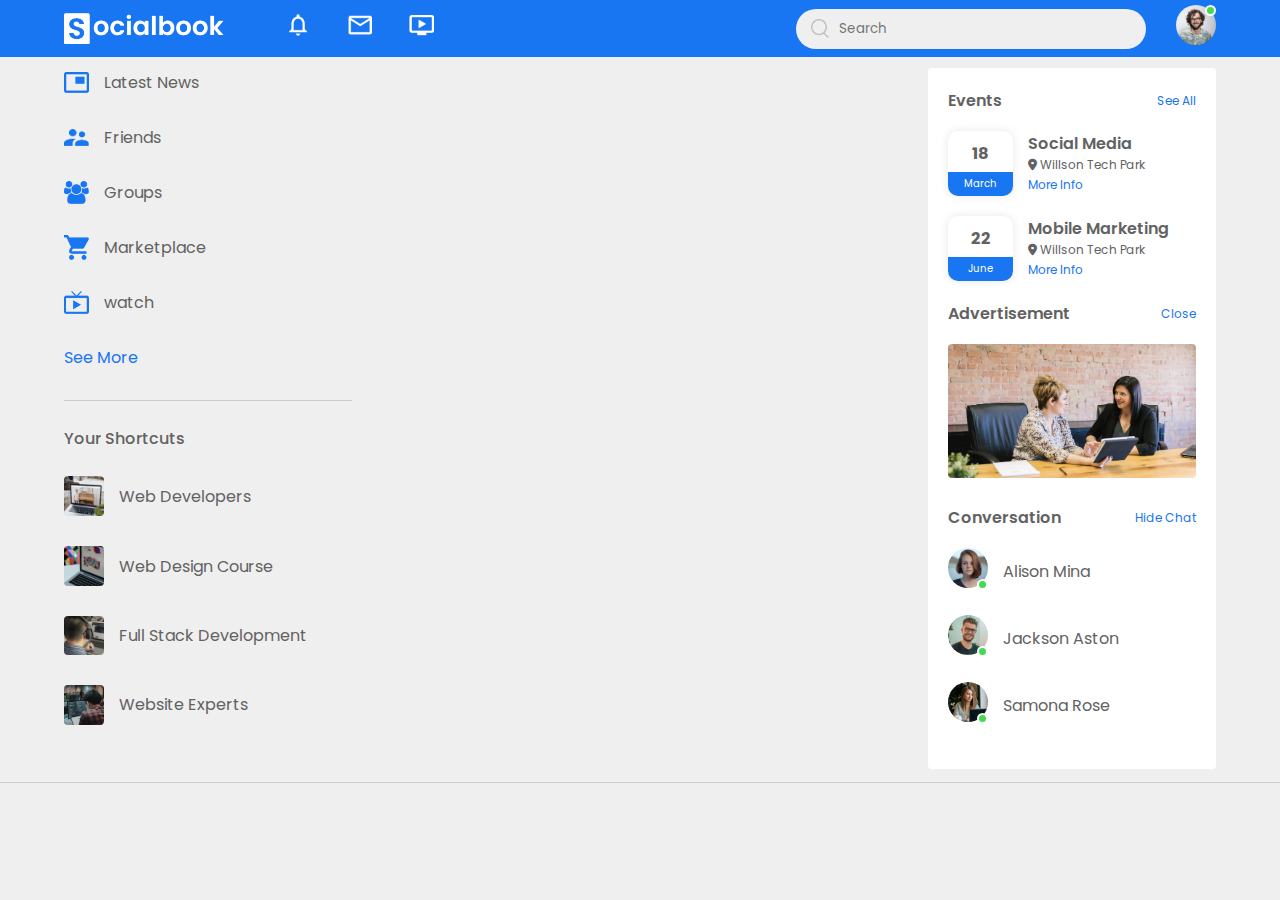
<file: index.html>
<!DOCTYPE html>
<html lang="en">
<head>
  <meta charset="UTF-8">
  <meta http-equiv="X-UA-Compatible" content="IE=edge">
  <meta name="viewport" content="width=device-width, initial-scale=1.0">
  <title>SocialBook</title>
  <!-- CSS file -->
  <link rel="stylesheet" href="style.css">
  <!-- font-awesome icons cdn link -->
  <link rel="stylesheet" href="https://cdnjs.cloudflare.com/ajax/libs/font-awesome/6.2.0/css/all.min.css">
</head>
<body>
  <!-- header section -->
  <header>
    <nav>
      <div class="nav-left flex">
        <img src="./assets/logo.png" alt="logo" class="logo">
        <ul>
          <li><img src="./assets/notification.png" alt="notification"></li>
          <li><img src="./assets/inbox.png" alt="notification"></li>
          <li><img src="./assets/video.png" alt="notification"></li>
        </ul>
      </div>
      <div class="nav-right flex">
        <div class="search-box flex">
          <img src="./assets/search.png" alt="search-icon">
          <input type="text" placeholder="Search">
        </div>
        <div class="nav-user-icon online">
          <img src="./assets/profile-pic.png" alt="">
        </div>
      </div>
    </nav>
  </header>

  <!-- main section -->
  <main>
    <div class="container">
      <!-- left sidebar content -->
      <section class="left-sidebar">
        <div class="imp-links">
          <a href="#">
            <img src="./assets/news.png" alt=""> Latest News
          </a>
          <a href="#">
            <img src="./assets/friends.png" alt=""> Friends
          </a>
          <a href="#">
            <img src="./assets/group.png" alt=""> Groups
          </a>
          <a href="#">
            <img src="./assets/marketplace.png" alt=""> Marketplace
          </a>
          <a href="#">
            <img src="./assets/watch.png" alt=""> watch
          </a>
          <a href="#">See More</a>
        </div>
        <div class="shortcut-links">
          <p>Your Shortcuts</p>
          <a href="#">
            <img src="./assets/shortcut-1.png" alt=""> Web Developers
          </a>
          <a href="#">
            <img src="./assets/shortcut-2.png" alt=""> Web Design Course
          </a>
          <a href="#">
            <img src="./assets/shortcut-3.png" alt=""> Full Stack Development
          </a>
          <a href="#">
            <img src="./assets/shortcut-4.png" alt=""> Website Experts
          </a>
        </div>
      </section>

      <!-- main content -->
      <section class="main-content"></section>

      <!-- right sidebar content -->
      <section class="right-sidebar">
        <div class="sidebar-title">
          <h4>Events</h4>
          <a href="#">See All</a>
        </div>

        <div class="event">
          <div class="left-event">
            <h3>18</h3>
            <span>March</span>
          </div>
          <div class="right-event">
            <h4>Social Media</h4>
            <p><i class="fas fa-map-marker-alt"></i> Willson Tech Park</p>
            <a href="#">More Info</a>
          </div>
        </div>
        <div class="event">
          <div class="left-event">
            <h3>22</h3>
            <span>June</span>
          </div>
          <div class="right-event">
            <h4>Mobile Marketing</h4>
            <p><i class="fas fa-map-marker-alt"></i> Willson Tech Park</p>
            <a href="#">More Info</a>
          </div>
        </div>

        <div class="sidebar-title">
          <h4>Advertisement</h4>
          <a href="#">Close</a>
        </div>
        <img src="./assets/advertisement.png" class="siderbar-ads">

        <div class="sidebar-title">
          <h4>Conversation</h4>
          <a href="#">Hide Chat</a>
        </div>
        <div class="online-list">
          <div class="online">
            <img src="./assets/member-1.png" alt="">
          </div>
          <p>Alison Mina</p>
        </div>
        <div class="online-list">
          <div class="online">
            <img src="./assets/member-2.png" alt="">
          </div>
          <p>Jackson Aston</p>
        </div>
        <div class="online-list">
          <div class="online">
            <img src="./assets/member-3.png" alt="">
          </div>
          <p>Samona Rose</p>
        </div>
      </section>
    </div>
  </main>

  <!-- footer section -->
  <footer></footer>
</body>
</html>
</file>
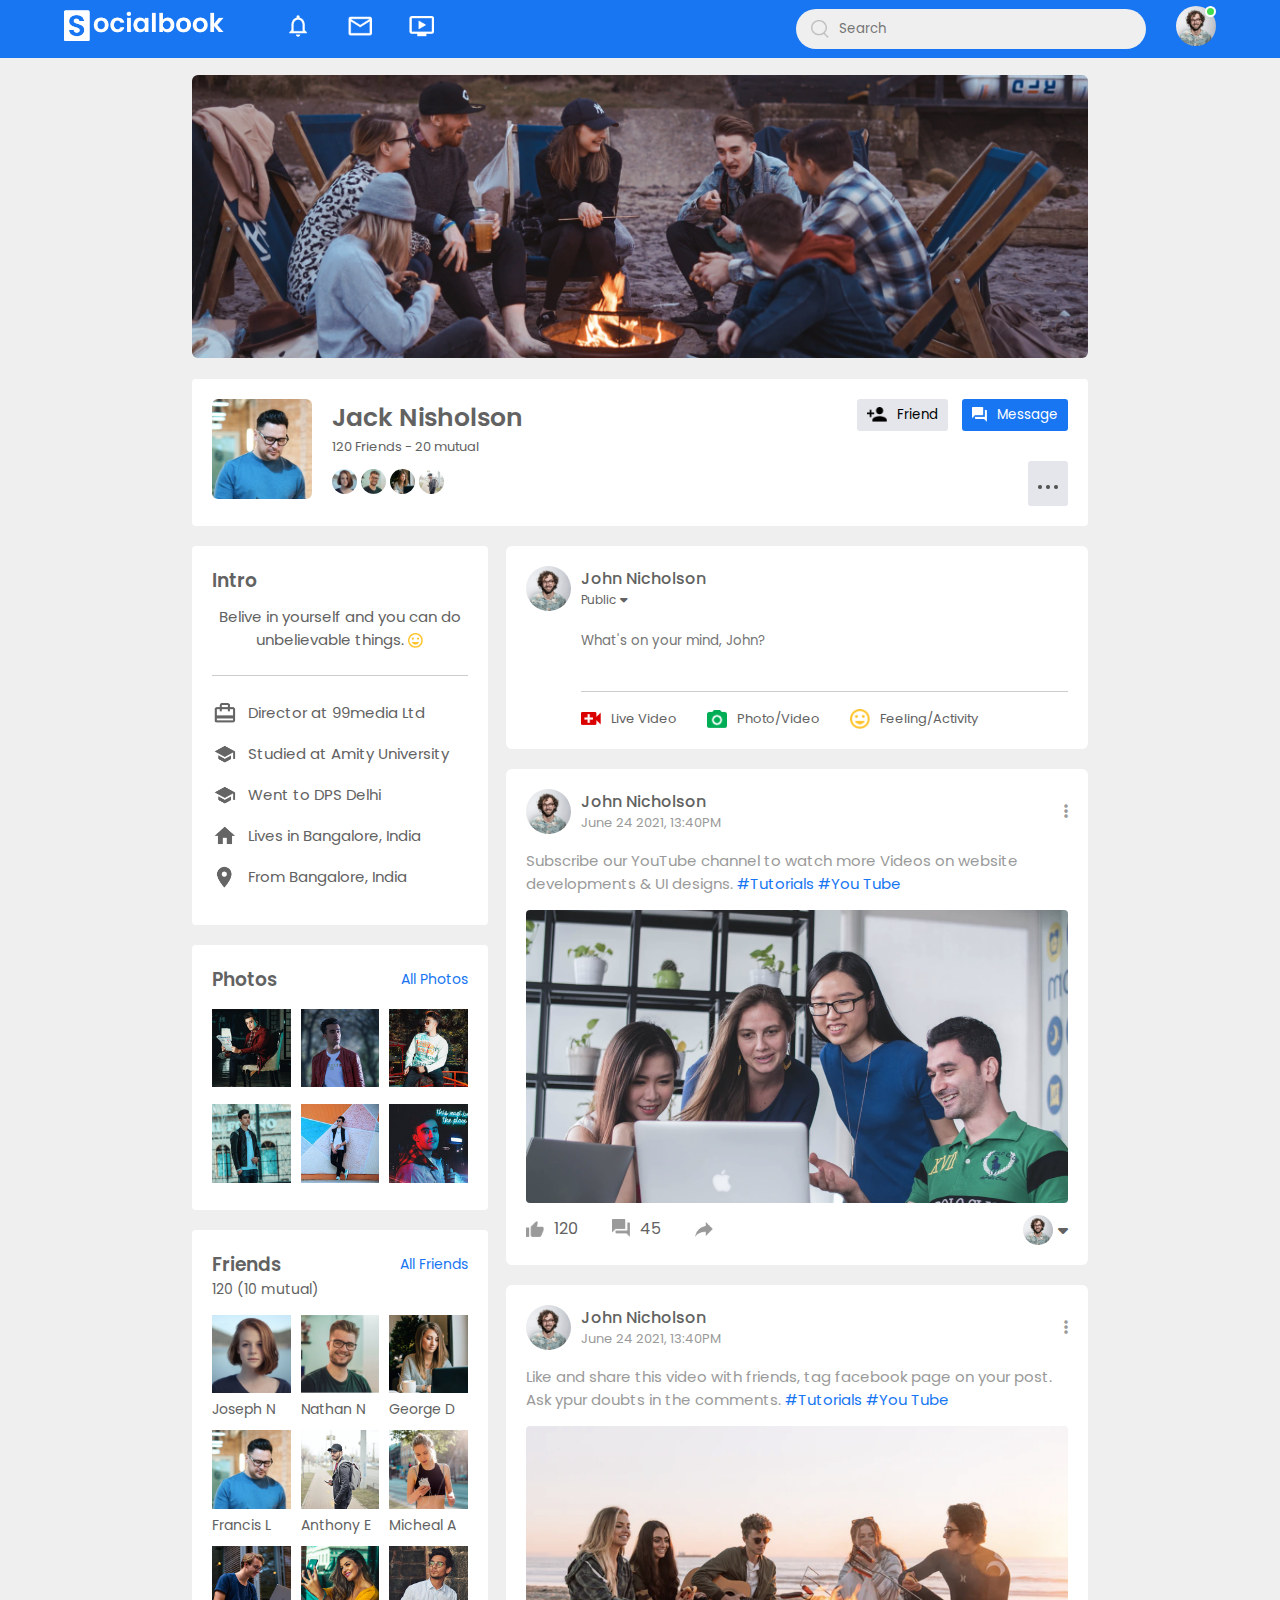
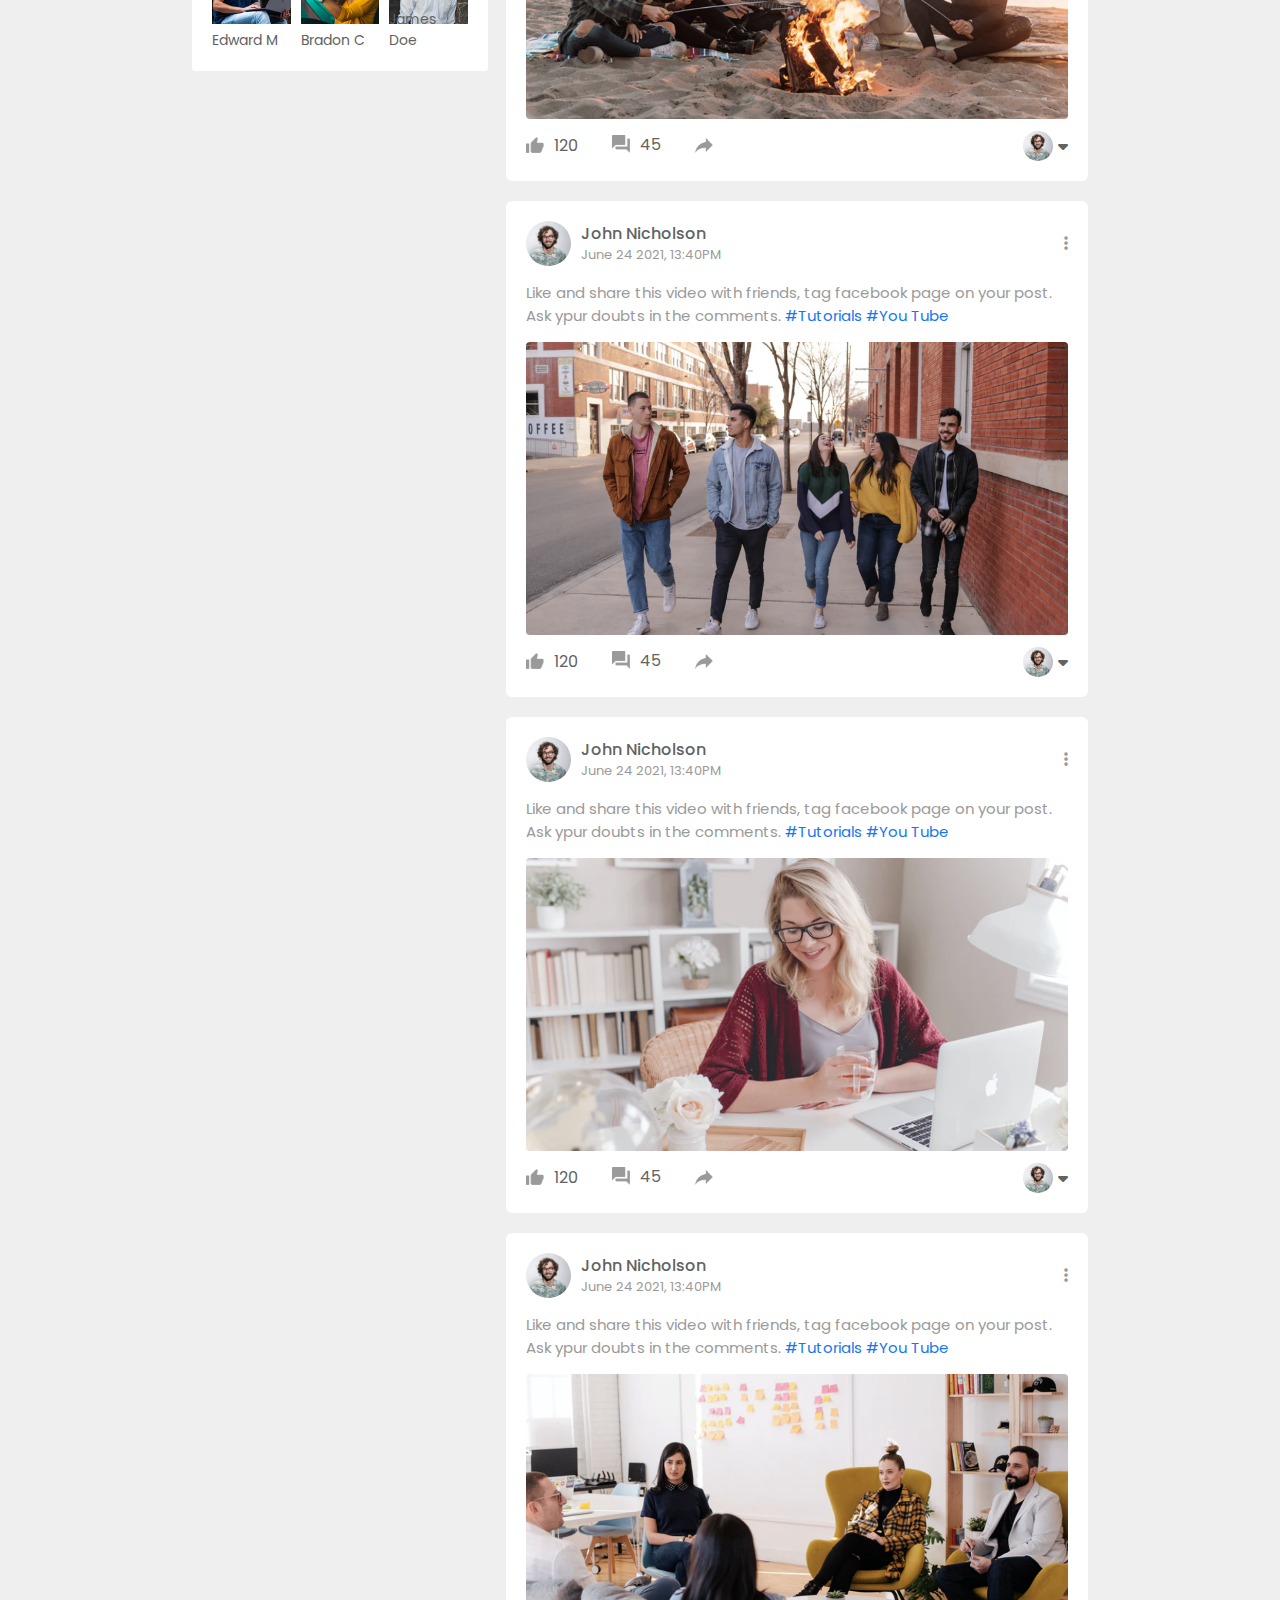
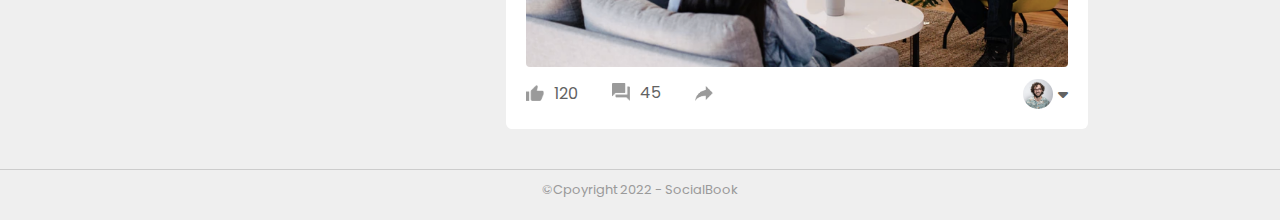
<file: profile.html>
<!DOCTYPE html>
<html lang="en">
<head>
  <meta charset="UTF-8">
  <meta http-equiv="X-UA-Compatible" content="IE=edge">
  <meta name="viewport" content="width=device-width, initial-scale=1.0">
  <title>Profile | SocialBook</title>
  <!-- CSS file -->
  <link rel="stylesheet" href="style.css">
  <!-- font-awesome icons cdn link -->
  <link rel="stylesheet" href="https://cdnjs.cloudflare.com/ajax/libs/font-awesome/6.2.0/css/all.min.css">
</head>
<body>
  <!-- header section -->
  <header>
    <nav>
      <div class="nav-left flex">
        <a href="./index.html">
          <img src="./assets/logo.png" alt="logo" class="logo">
        </a>
        <ul>
          <li><img src="./assets/notification.png" alt="notification"></li>
          <li><img src="./assets/inbox.png" alt="notification"></li>
          <li><img src="./assets/video.png" alt="notification"></li>
        </ul>
      </div>
      <div class="nav-right flex">
        <div class="search-box flex">
          <img src="./assets/search.png" alt="search-icon">
          <input type="text" placeholder="Search">
        </div>
        <div class="nav-user-icon online" onclick="dropdown()">
          <img src="./assets/profile-pic.png" alt="">
        </div>
      </div>

      <!-- dropdown menu -->
      <div class="settings-menu">
        <div id="dark-btn">
          <span></span>
        </div>
        <div class="settings-menu-inner">
          <div class="user-profile">
            <img src="./assets/profile-pic.png" alt="">
            <div>
              <p>John Nicholson</p>
              <a href="./profile.html">See your Profile</a>
            </div>
          </div>
          <hr>
          <div class="user-profile">
            <img src="./assets/feedback.png" alt="">
            <div>
              <p>Give Feedback</p>
              <a href="#">Help us to improve the new design</a>
            </div>
          </div>
          <hr>
          <div class="settings-links">
            <img src="./assets/setting.png" class="settings-icon">
            <a href="#">Settings & Privacy <img src="./assets/arrow.png" width="10px"></a>
          </div>
          <div class="settings-links">
            <img src="./assets/help.png" class="settings-icon">
            <a href="#">Help & Support <img src="./assets/arrow.png" width="10px"></a>
          </div>
          <div class="settings-links">
            <img src="./assets/display.png" class="settings-icon">
            <a href="#">Display & Accessibility <img src="./assets/arrow.png" width="10px"></a>
          </div>
          <div class="settings-links">
            <img src="./assets/logout.png" class="settings-icon">
            <a href="#">Logout <img src="./assets/arrow.png" width="10px"></a>
          </div>
        </div>
      </div>
    </nav>
  </header>

  <!-- main section -->
  <main>
    <div class="profile-container">
      <img src="./assets/cover.png" class="cover-img">
      <div class="profile-details">
        <div class="pd-left">
          <div class="pd-row">
            <img src="./assets/profile.png" class="pd-img">
            <div>
              <h3>Jack Nisholson</h3>
              <p>120 Friends - 20 mutual</p>
              <img src="./assets/member-1.png" alt="">
              <img src="./assets/member-2.png" alt="">
              <img src="./assets/member-3.png" alt="">
              <img src="./assets/member-5.png" alt="">
            </div>
          </div>
        </div>
        <div class="pd-right">
          <button type="button">
            <img src="./assets/add-friends.png" alt=""> Friend
          </button>
          <button type="button">
            <img src="./assets/message.png" alt=""> Message
          </button>
          <br>
          <a href="#"><img src="./assets/more.png" alt=""></a>
        </div>
      </div>

      <div class="profile-info">
        <div class="info-col">
          <div class="profile-intro">
            <h3>Intro</h3>
            <p class="intro-text">Belive in yourself and you can do unbelievable things. <img src="./assets/feeling.png">
            </p>
            <hr>

            <ul>
              <li>
                <img src="./assets/profile-job.png" alt=""> Director at 99media Ltd
              </li>
              <li>
                <img src="./assets/profile-study.png" alt=""> Studied at Amity University
              </li>
              <li>
                <img src="./assets/profile-study.png" alt=""> Went to DPS Delhi
              </li>
              <li>
                <img src="./assets/profile-home.png" alt=""> Lives in Bangalore, India
              </li>
              <li>
                <img src="./assets/profile-location.png" alt=""> From Bangalore, India
              </li>
            </ul>
          </div>

          <div class="profile-intro">
            <div class="title-box">
              <h3>Photos</h3>
              <a href="#">All Photos</a>
            </div>
            <div class="photo-box">
              <div>
                <img src="./assets/photo1.png" alt="">
              </div>
              <div>
                <img src="./assets/photo2.png" alt="">
              </div>
              <div>
                <img src="./assets/photo3.png" alt="">
              </div>
              <div>
                <img src="./assets/photo4.png" alt="">
              </div>
              <div>
                <img src="./assets/photo5.png" alt="">
              </div>
              <div>
                <img src="./assets/photo6.png" alt="">
              </div>
            </div>
          </div>

          <div class="profile-intro">
            <div class="title-box">
              <h3>Friends</h3>
              <a href="#">All Friends</a>
            </div>

            <p>120 (10 mutual)</p>
            <div class="friends-box">
              <div>
                <img src="./assets/member-1.png" alt="">
                <p>Joseph N</p>
              </div>
              <div>
                <img src="./assets/member-2.png" alt="">
                <p>Nathan N</p>
              </div>
              <div>
                <img src="./assets/member-3.png" alt="">
                <p>George D</p>
              </div>
              <div>
                <img src="./assets/member-4.png" alt="">
                <p>Francis L</p>
              </div>
              <div>
                <img src="./assets/member-5.png" alt="">
                <p>Anthony E</p>
              </div>
              <div>
                <img src="./assets/member-6.png" alt="">
                <p>Micheal A</p>
              </div>
              <div>
                <img src="./assets/member-7.png" alt="">
                <p>Edward M</p>
              </div>
              <div>
                <img src="./assets/member-8.png" alt="">
                <p>Bradon C</p>
              </div>
              <div>
                <img src="./assets/member-9.png" alt="">
                <p>James Doe</p>
              </div>
            </div>
          </div>
        </div>

        <div class="post-col">
          <div class="write-post-container">
            <div class="user-profile">
              <img src="./assets/profile-pic.png" alt="">
              <div>
                <p>John Nicholson</p>
                <small>Public <i class="fas fa-caret-down"></i></small>
              </div>
            </div>
  
            <div class="post-input-container">
              <textarea rows="3" placeholder="What's on your mind, John?"></textarea>
  
              <div class="add-post-links">
                <a href="#">
                  <img src="./assets/live-video.png" alt="">
                  Live Video
                </a>
                <a href="#">
                  <img src="./assets/photo.png" alt="">
                  Photo/Video
                </a>
                <a href="#">
                  <img src="./assets/feeling.png" alt="">
                  Feeling/Activity
                </a>
              </div>
            </div>
          </div>
  
          <div class="post-container">
            <div class="post-row">
              <div class="user-profile">
                <img src="./assets/profile-pic.png" alt="">
                <div>
                  <p>John Nicholson</p>
                  <span>June 24 2021, 13:40PM</span>
                </div>
              </div>
              <a href="#">
                <i class="fas fa-ellipsis-v"></i>
              </a>
            </div>
            <p class="post-text">Subscribe our YouTube channel to watch more Videos on website developments & UI designs. 
              <a href="#">#Tutorials</a>
              <a href="#">#You Tube</a>
            </p>
            <img src="./assets/feed-image-1.png" class="post-img">
  
            <div class="post-row">
              <div class="activity-icons">
                <div>
                  <img src="./assets/like.png" alt=""> 120
                </div>
                <div>
                  <img src="./assets/comments.png" alt=""> 45
                </div>
                <div>
                  <img src="./assets/share.png" alt="">
                </div>
              </div>
              <div class="post-profile-icon">
                <img src="./assets/profile-pic.png" alt="">
                <i class="fas fa-caret-down"></i>
              </div>
            </div>
          </div>
  
          <div class="post-container">
            <div class="post-row">
              <div class="user-profile">
                <img src="./assets/profile-pic.png" alt="">
                <div>
                  <p>John Nicholson</p>
                  <span>June 24 2021, 13:40PM</span>
                </div>
              </div>
              <a href="#">
                <i class="fas fa-ellipsis-v"></i>
              </a>
            </div>
            <p class="post-text">Like and share this video with friends, tag facebook page on your post. Ask ypur doubts in the comments.
              <a href="#">#Tutorials</a>
              <a href="#">#You Tube</a>
            </p>
            <img src="./assets/feed-image-2.png" class="post-img">
  
            <div class="post-row">
              <div class="activity-icons">
                <div>
                  <img src="./assets/like.png" alt=""> 120
                </div>
                <div>
                  <img src="./assets/comments.png" alt=""> 45
                </div>
                <div>
                  <img src="./assets/share.png" alt="">
                </div>
              </div>
              <div class="post-profile-icon">
                <img src="./assets/profile-pic.png" alt="">
                <i class="fas fa-caret-down"></i>
              </div>
            </div>
          </div>
  
          <div class="post-container">
            <div class="post-row">
              <div class="user-profile">
                <img src="./assets/profile-pic.png" alt="">
                <div>
                  <p>John Nicholson</p>
                  <span>June 24 2021, 13:40PM</span>
                </div>
              </div>
              <a href="#">
                <i class="fas fa-ellipsis-v"></i>
              </a>
            </div>
            <p class="post-text">Like and share this video with friends, tag facebook page on your post. Ask ypur doubts in the comments.
              <a href="#">#Tutorials</a>
              <a href="#">#You Tube</a>
            </p>
            <img src="./assets/feed-image-3.png" class="post-img">
  
            <div class="post-row">
              <div class="activity-icons">
                <div>
                  <img src="./assets/like.png" alt=""> 120
                </div>
                <div>
                  <img src="./assets/comments.png" alt=""> 45
                </div>
                <div>
                  <img src="./assets/share.png" alt="">
                </div>
              </div>
              <div class="post-profile-icon">
                <img src="./assets/profile-pic.png" alt="">
                <i class="fas fa-caret-down"></i>
              </div>
            </div>
          </div>
  
          <div class="post-container">
            <div class="post-row">
              <div class="user-profile">
                <img src="./assets/profile-pic.png" alt="">
                <div>
                  <p>John Nicholson</p>
                  <span>June 24 2021, 13:40PM</span>
                </div>
              </div>
              <a href="#">
                <i class="fas fa-ellipsis-v"></i>
              </a>
            </div>
            <p class="post-text">Like and share this video with friends, tag facebook page on your post. Ask ypur doubts in the comments.
              <a href="#">#Tutorials</a>
              <a href="#">#You Tube</a>
            </p>
            <img src="./assets/feed-image-4.png" class="post-img">
  
            <div class="post-row">
              <div class="activity-icons">
                <div>
                  <img src="./assets/like.png" alt=""> 120
                </div>
                <div>
                  <img src="./assets/comments.png" alt=""> 45
                </div>
                <div>
                  <img src="./assets/share.png" alt="">
                </div>
              </div>
              <div class="post-profile-icon">
                <img src="./assets/profile-pic.png" alt="">
                <i class="fas fa-caret-down"></i>
              </div>
            </div>
          </div>
  
          <div class="post-container">
            <div class="post-row">
              <div class="user-profile">
                <img src="./assets/profile-pic.png" alt="">
                <div>
                  <p>John Nicholson</p>
                  <span>June 24 2021, 13:40PM</span>
                </div>
              </div>
              <a href="#">
                <i class="fas fa-ellipsis-v"></i>
              </a>
            </div>
            <p class="post-text">Like and share this video with friends, tag facebook page on your post. Ask ypur doubts in the comments.
              <a href="#">#Tutorials</a>
              <a href="#">#You Tube</a>
            </p>
            <img src="./assets/feed-image-5.png" class="post-img">
  
            <div class="post-row">
              <div class="activity-icons">
                <div>
                  <img src="./assets/like.png" alt=""> 120
                </div>
                <div>
                  <img src="./assets/comments.png" alt=""> 45
                </div>
                <div>
                  <img src="./assets/share.png" alt="">
                </div>
              </div>
              <div class="post-profile-icon">
                <img src="./assets/profile-pic.png" alt="">
                <i class="fas fa-caret-down"></i>
              </div>
            </div>
          </div>
        </div>
      </div>
    </div>
  </main>

  <!-- footer section -->
  <footer>
    <p>&copy;Cpoyright 2022 - SocialBook</p>
  </footer>


  <!-- JavaScript file -->
  <script src="./script.js"></script>
</body>
</html>
</file>
<file: style.css>
/* ----------- import font family ----------- */
@import url('https://fonts.googleapis.com/css2?family=Poppins:wght@300;400;500;600;700&display=swap');

/* ----------- global CSS ----------- */
*{
  margin: 0;
  padding: 0;
  box-sizing: border-box;
  font-family: 'Poppins', sans-serif;
}

:root{
  --body-color: #efefef;
  --nav-color: #1876f2;
  --bg-color: #fff;
  --primary-color: #edf2fc;
  --secondary-color: #212121;
}

.dark-theme{
  --body-color: #0a0a0a;
  --nav-color: #000;
  --bg-color: #000;
}

body{
  background: var(--body-color);
  transition: background 0.3s;
}

a{
  text-decoration: none;
}

ul{
  list-style: none;
}

.flex{
  display: flex;
}

.online{
  position: relative;
}
.online::after{
  content: '';
  width: 7px;
  height: 7px;
  border-radius: 50%;
  border: 2px solid var(--bg-color);
  background: #41db51;
  position: absolute;
  top: 0;
  right: 0;
}


/* ----------- header CSS ----------- */
nav{
  width: 100%;
  display: flex;
  align-items: center;
  justify-content: space-between;
  background: var(--nav-color);
  padding: 5px 5%;
  position: fixed;
  top: 0;
  z-index: 100;
}

/* header left side */
.logo{
  width: 160px;
  margin-right: 45px;
}

.nav-left, .nav-right{
  align-items: center;
}

.nav-left ul li{
  display: inline-block;
}

.nav-left ul li img{
  width: 28px;
  margin: 0 15px;
}

/* header right side */
.search-box{
  background: #efefef;
  width: 350px;
  border-radius: 20px;
  align-items: center;
  padding: 0 15px;
  margin-right: 30px;
}

.search-box img{
  width: 18px;
}

.search-box input{
  width: 100%;
  background: transparent;
  padding: 10px;
  outline: none;
  border: 0;
}

.nav-user-icon img{
  width: 40px;
  border-radius: 50%;
  cursor: pointer;
}

/* header dropdown menu */
.settings-menu{
  position: absolute;
  width: 90%;
  max-width: 350px;
  background: var(--bg-color);
  box-shadow: 0 0 10px rgba(0, 0, 0, 0.1);
  border-radius: 4px;
  overflow: hidden;
  top: 110%;
  right: 5%;
  max-height: 0;
  transition: max-height 0.3s;
}

.settings-menu-height{
  max-height: 450px;
}

.settings-menu-inner{
  padding: 20px;
}

.user-profile a{
  font-size: 12px;
  color: var(--nav-color);
}

.settings-menu hr{
  border: 0;
  height: 1px;
  background: #9a9a9a;
  margin: 15px 0;
}

.settings-links{
  display: flex;
  align-items: center;
  margin: 15px 0;
}
.settings-links .settings-icon{
  width: 38px;
  margin-right: 10px;
  border-radius: 50%;
}
.settings-links a{
  display: flex;
  flex: 1;
  align-items: center;
  justify-content: space-between;
  color: #626262;
}

#dark-btn{
  position: absolute;
  top: 20px;
  right: 20px;
  background: #ccc;
  width: 45px;
  border-radius: 15px;
  padding: 2px 3px;
  cursor: pointer;
  display: flex;
  transition: padding-left 0.5s, background 0.5s;
}

#dark-btn span{
  width: 18px;
  height: 18px;
  background: #fff;
  border-radius: 50%;
  display: inline-block;
}

#dark-btn.dark-btn-on{
  padding-left: 23px;
  background: #efefef;
}



/* ----------- main CSS ----------- */
main{
  margin-top: 55px;
}

/***** SocialBook home page CSS start *****/
.container{
  display: flex;
  justify-content: space-between;
  padding: 13px 5%;
}

/* left-sidebar */
.left-sidebar{
  flex-basis: 25%;
  position: sticky;
  top: 70px;
  align-self: flex-start;
}

.imp-links a, .shortcut-links a{
  display: flex;
  align-items: center;
  margin-bottom: 30px;
  color: #626262;
  width: fit-content;
}

.imp-links a img{
  width: 25px;
  margin-right: 15px;
}

.imp-links a:last-child{
  color: var(--nav-color);
}

.imp-links{
  border-bottom: 1px solid #ccc;
}

.shortcut-links a img{
  width: 40px;
  border-radius: 4px;
  margin-right: 15px;
}

.shortcut-links p{
  margin: 25px 0;
  color: #626262;
  font-weight: 500;
}

/* main-content */
.main-content{
  flex-basis: 47%;
}

.story-gallery{
  display: flex;
  justify-content: space-between;
  margin-bottom: 20px;
}

.story{
  flex-basis: 18%;
  padding-top: 32%;
  position: relative;
  background-position: center;
  background-size: cover;
  border-radius: 10px;
}

.story img{
  position: absolute;
  width: 45px;
  border-radius: 50%;
  top: 10px;
  left: 10px;
  border: 3px solid var(--nav-color);
}

.story p{
  position: absolute;
  bottom: 10px;
  width: 100%;
  text-align: center;
  color: var(--bg-color);
  font-size: 14px;
}

.story-1{
  background-image: linear-gradient(transparent, rgba(0, 0, 0, 0.5)), url(./assets/status-1.png);
}
.story-2{
  background-image: linear-gradient(transparent, rgba(0, 0, 0, 0.5)), url(./assets/status-2.png);
}
.story-3{
  background-image: linear-gradient(transparent, rgba(0, 0, 0, 0.5)), url(./assets/status-3.png);
}
.story-4{
  background-image: linear-gradient(transparent, rgba(0, 0, 0, 0.5)), url(./assets/status-4.png);
}
.story-5{
  background-image: linear-gradient(transparent, rgba(0, 0, 0, 0.5)), url(./assets/status-5.png);
}

.story.story-1 img{
  top: unset;
  left: 50%;
  bottom: 40px;
  transform: translateX(-50%);
  border: 0;
  width: 35px;
}

.write-post-container{
  width: 100%;
  background: var(--bg-color);
  border-radius: 6px;
  padding: 20px;
  color: #626262;
}

.user-profile{
  display: flex;
  align-items: center;
}

.user-profile img{
  width: 45px;
  border-radius: 50%;
  margin-right: 10px;
}

.user-profile p{
  margin-bottom: -5px;
  font-weight: 500;
  color: #626262;
}

.user-profile small{
  font-size: 12px;
}

.post-input-container{
  padding: 20px 0 0 55px;
}

.post-input-container textarea{
  width: 100%;
  border: 0;
  outline: 0;
  border-bottom: 1px solid #ccc;
  background: transparent;
  resize: none;
}

.add-post-links{
  display: flex;
  margin-top: 10px;
}

.add-post-links a{
  display: flex;
  align-items: center;
  color: #626262;
  margin-right: 30px;
  font-size: 13px;
}

.add-post-links a img{
  width: 20px;
  margin-right: 10px;
}

.post-container{
  width: 100%;
  background: var(--bg-color);
  border-radius: 6px;
  padding: 20px;
  color: #626262;
  margin: 20px 0;
}

.user-profile span{
  font-size: 13px;
  color: #9a9a9a;
}

.post-text{
  color: #9a9a9a;
  margin: 15px 0;
  font-size: 15px;
}

.post-text a{
  color: var(--nav-color);
}

.post-img{
  width: 100%;
  border-radius: 4px;
  margin-bottom: 5px;
}

.post-row{
  display: flex;
  align-items: center;
  justify-content: space-between;
}

.activity-icons div img{
  width: 18px;
  margin-right: 10px;
}

.activity-icons div{
  display: inline-flex;
  align-items: center;
  margin-right: 30px;
}

.post-profile-icon{
  display: flex;
  align-items: center;
}

.post-profile-icon img{
  width: 30px;
  border-radius: 50%;
  margin-right: 5px;
}

.post-row a{
  color: #9a9a9a;
}

.load-more-btn{
  display: block;
  margin: auto;
  cursor: pointer;
  padding: 5px 10px;
  border: 1px solid #9a9a9a;
  color: #626262;
  background: transparent;
  border-radius: 4px;
}



/* right-sidebar */
.right-sidebar{
  flex-basis: 25%;
  position: sticky;
  top: 70px;
  align-self: flex-start;
  background: var(--bg-color);
  padding: 20px;
  border-radius: 4px;
  color: #626262;
}

.sidebar-title{
  display: flex;
  align-items: center;
  justify-content: space-between;
  margin-bottom: 18px;
}

.right-sidebar h4{
  font-weight: 600;
  font-size: 16px;
}

.sidebar-title a{
  color: var(--nav-color);
  font-size: 12px;
}

.event{
  display: flex;
  font-size: 14px;
  margin-bottom: 20px;
}

.left-event{
  border-radius: 10px;
  height: 65px;
  width: 65px;
  margin-right: 15px;
  padding-top: 10px;
  text-align: center;
  position: relative;
  overflow: hidden;
  box-shadow: 0 0 10px rgba(0, 0, 0, 0.1);
}

.event p{
  font-size: 12px;
}

.event a{
  font-size: 12px;
  color: var(--nav-color);
}

.left-event span{
  position: absolute;
  bottom: 0;
  left: 0;
  width: 100%;
  background: var(--nav-color);
  color: var(--bg-color);
  font-size: 10px;
  padding: 4px 0;
}

.siderbar-ads{
  width: 100%;
  margin-bottom: 20px;
  border-radius: 4px;
}

.online-list{
  display: flex;
  align-items: center;
  margin-bottom: 20px;
}

.online-list .online img{
  width: 40px;
  border-radius: 50%;
}

.online-list .online{
  width: 40px;
  border-radius: 50%;
  margin-right: 15px;
}

.online-list .online::after{
  top: unset;
  bottom: 5px;
}
/***** SocialBook home page CSS end *****/


/***** SocialBook profile page CSS start *****/
.profile-container{
  padding: 20px 15%;
  color: #626262;
}

.cover-img{
  width: 100%;
  border-radius: 6px;
  margin-bottom: 14px;
}

.profile-details{
  background: var(--bg-color);
  padding: 20px;
  border-radius: 4px;
  display: flex;
  align-items: flex-start;
  justify-content: space-between;
}

.pd-row{
  display: flex;
  align-items: flex-start;
}

.pd-img{
  width: 100px;
  margin-right: 20px;
  border-radius: 6px;
}

.pd-row div h3{
  font-size: 25px;
  font-weight: 600;
}

.pd-row div p{
  font-size: 13px;
}

.pd-row div img{
  width: 25px;
  border-radius: 50%;
  margin-top: 12px;
}

.pd-right{
  text-align: right;
}

.pd-right button{
  background: #1876f2;
  border: 0;
  outline: 0;
  padding: 6px 10px;
  display: inline-flex;
  align-items: center;
  color: #fff;
  border-radius: 3px;
  margin-left: 10px;
  cursor: pointer;
}

.pd-right button img{
  height: 15px;
  margin-right: 10px;
}

.pd-right button:first-child{
  background: #e4e6eb;
  color: #000;
}

.pd-right a{
  background: #e4e6eb;
  border-radius: 3px;
  padding: 10px;
  display: inline-block;
  margin-top: 30px;
}

.pd-right a img{
  width: 20px;
}

.profile-info{
  display: flex;
  align-items: flex-start;
  justify-content: space-between;
  margin-top: 20px;
}

.info-col{
  flex-basis: 33%;
}

.profile-intro{
  background: var(--bg-color);
  padding: 20px;
  margin-bottom: 20px;
  border-radius: 4px;
}

.profile-intro h3{
  font-weight: 600;
}

.profile-intro .intro-text{
  text-align: center;
  margin: 10px 0;
  font-size: 15px;
}

.intro-text img{
  width: 15px;
  margin-bottom: -3px;
}

.profile-intro hr{
  border: 0;
  height: 1px;
  background: #ccc;
  margin: 24px 0;
}

.profile-intro ul li{
  font-size: 15px;
  margin: 15px 0;
  display: flex;
  align-items: center;
}

.profile-intro ul li img{
  width: 26px;
  margin-right: 10px;
}

.title-box{
  display: flex;
  align-items: center;
  justify-content: space-between;
}

.title-box a{
  color: #1876f2;
  font-size: 14px;
}

.photo-box{
  display: grid;
  grid-template-columns: repeat(3, auto);
  grid-gap: 10px;
  margin-top: 15px;
}

.photo-box div img{
  width: 100%;
  cursor: pointer;
}

.profile-intro p{
  font-size: 14px;
}

.friends-box{
  display: grid;
  grid-template-columns: repeat(3, auto);
  grid-gap: 10px;
  margin-top: 15px;
}

.friends-box div img{
  width: 100%;
  cursor: pointer;
  padding-bottom: 20px;
}

.friends-box div{
  position: relative;
}

.friends-box p{
  position: absolute;
  bottom: 0;
  left: 0;
}

.post-col{
  flex-basis: 65%;
}
/***** SocialBook profile page CSS end *****/



/* ----------- footer CSS ----------- */
footer{
  width: 100%;
  text-align: center;
  color: #9a9a9a;
  padding: 10px 0 20px;
  font-size: 13px;
  border-top: 1px solid #ccc;
}


/* ----------- make website responsive ----------- */
/* media-query for home-page */
@media (max-width: 900px){
  .right-sidebar, .left-sidebar{
    display: none;
  }

  nav{
    flex-wrap: wrap;
  }

  .search-box{
    display: none;
  }

  .logo{
    width: 110px;
    margin-right: 20px;
  }

  .nav-left ul li img{
    width: 20px;
    margin: 0 8px;
  }

  .nav-user-icon img{
    width: 30px;
  }

  .nav-user-icon{
    margin-left: 0;
  }


  .main-content{
    flex-basis: 100%;
  }

  .story-img{
    width: 30px;
    border-width: 3px;
  }

  .story-img p{
    font-size: 10px;
  }

  .story.story-1 img{
    width: 25px;
    bottom: 30px;
  }

  .add-post-links{
    flex-wrap: wrap;
  }

  .add-post-links a{
    margin-right: 12px;
    font-size: 9px;
  }

  .add-post-links a img{
    width: 16px;
    margin-right: 5px;
  }

  .post-input-container{
    padding-left: 0;
  }
}


/* media-query for profile-page */
@media (max-width: 900px){
  .profile-container{
    padding: 20px 5%;
  }

  .profile-details{
    flex-wrap: wrap;
  }

  .pd-right{
    text-align: left;
    margin-top: 15px;
  }

  .pd-right button{
    margin-left: 0;
    margin-right: 10px;
  }

  .pd-row div h3{
    font-size: 16px;
  }

  .profile-info{
    flex-wrap: wrap;
  }

  .info-col, .post-col{
    flex-basis: 100%;
  }

  .profile-intro .intro-text{
    text-align: left;
  }
}
</file>
